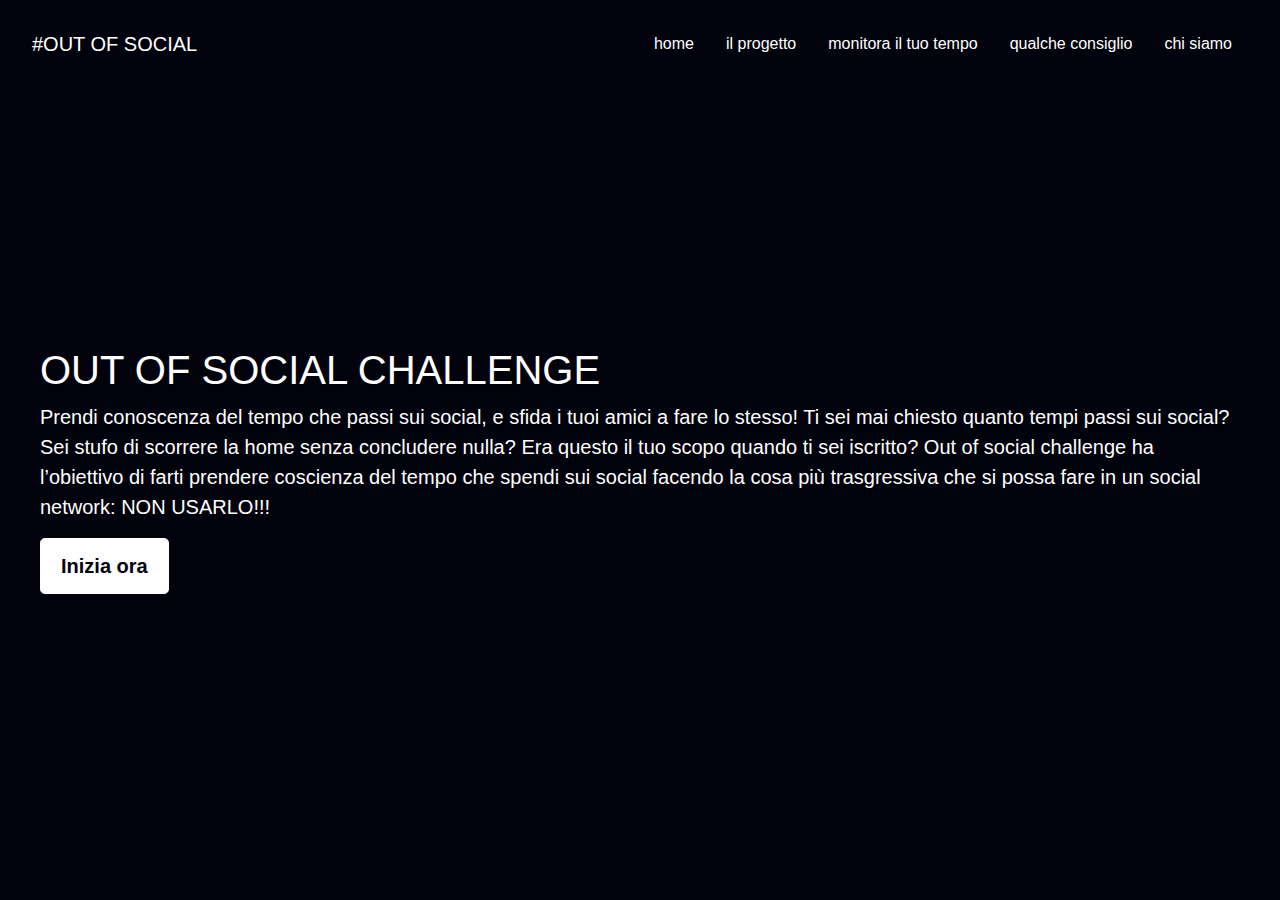
<file: index.html>
<!DOCTYPE html>
<html lang="en">

<head>
    <meta charset="UTF-8">
    <meta name="viewport" content="width=device-width, initial-scale=1.0">
    <meta http-equiv="X-UA-Compatible" content="ie=edge">
    <title>Document</title>
    <link rel="stylesheet" href="https://stackpath.bootstrapcdn.com/bootstrap/4.3.1/css/bootstrap.min.css"
        integrity="sha384-ggOyR0iXCbMQv3Xipma34MD+dH/1fQ784/j6cY/iJTQUOhcWr7x9JvoRxT2MZw1T" crossorigin="anonymous">
    <link rel="stylesheet" href="./css/cover-custom.css">
    <link rel="stylesheet" href="./css/navbar.css">
</head>




<body>
    <div class="d-flex w-100 h-100 p-3 flex-column">
        <header class="masthead mb-auto">

            <nav class="navbar">
                <a class="navbar-brand" href="#">#OUT OF SOCIAL</a>
                <ul class="nav justify-content-end scroll-me">
                    <li class="nav-item">
                        <a class="nav-link active" href="#">home</a>
                    </li>
                    <li class="nav-item">
                        <a class="nav-link" href="#">il progetto</a>
                    </li>
                    <li class="nav-item">
                        <a class="nav-link" href="#">monitora il tuo tempo</a>
                    </li>
                    <li class="nav-item">
                        <a class="nav-link" href="#">qualche consiglio</a>
                    </li>
                    <li class="nav-item">
                        <a class="nav-link" href="#">chi siamo</a>
                    </li>
                </ul>
            </nav>
        </header>

        <main role="main" class="inner cover mb-auto">
            <h1 class="cover-heading">OUT OF SOCIAL CHALLENGE</h1>
            <p class="lead">
                Prendi conoscenza del tempo che passi sui social, e sfida i tuoi amici a fare lo stesso!
                Ti sei mai chiesto quanto tempi passi sui social?
                Sei stufo di scorrere la home senza concludere nulla?
                Era questo il tuo scopo quando ti sei iscritto?
                Out of social challenge ha l’obiettivo di farti prendere coscienza del tempo che spendi sui social
                facendo la cosa più trasgressiva che si possa fare in un social network:
                NON USARLO!!!
            </p>
            <p class="lead">
                <a href="./html/form.html" class="btn btn-lg btn-secondary">Inizia ora</a>
            </p>
        </main>
    </div>




</body>


</html>
</file>
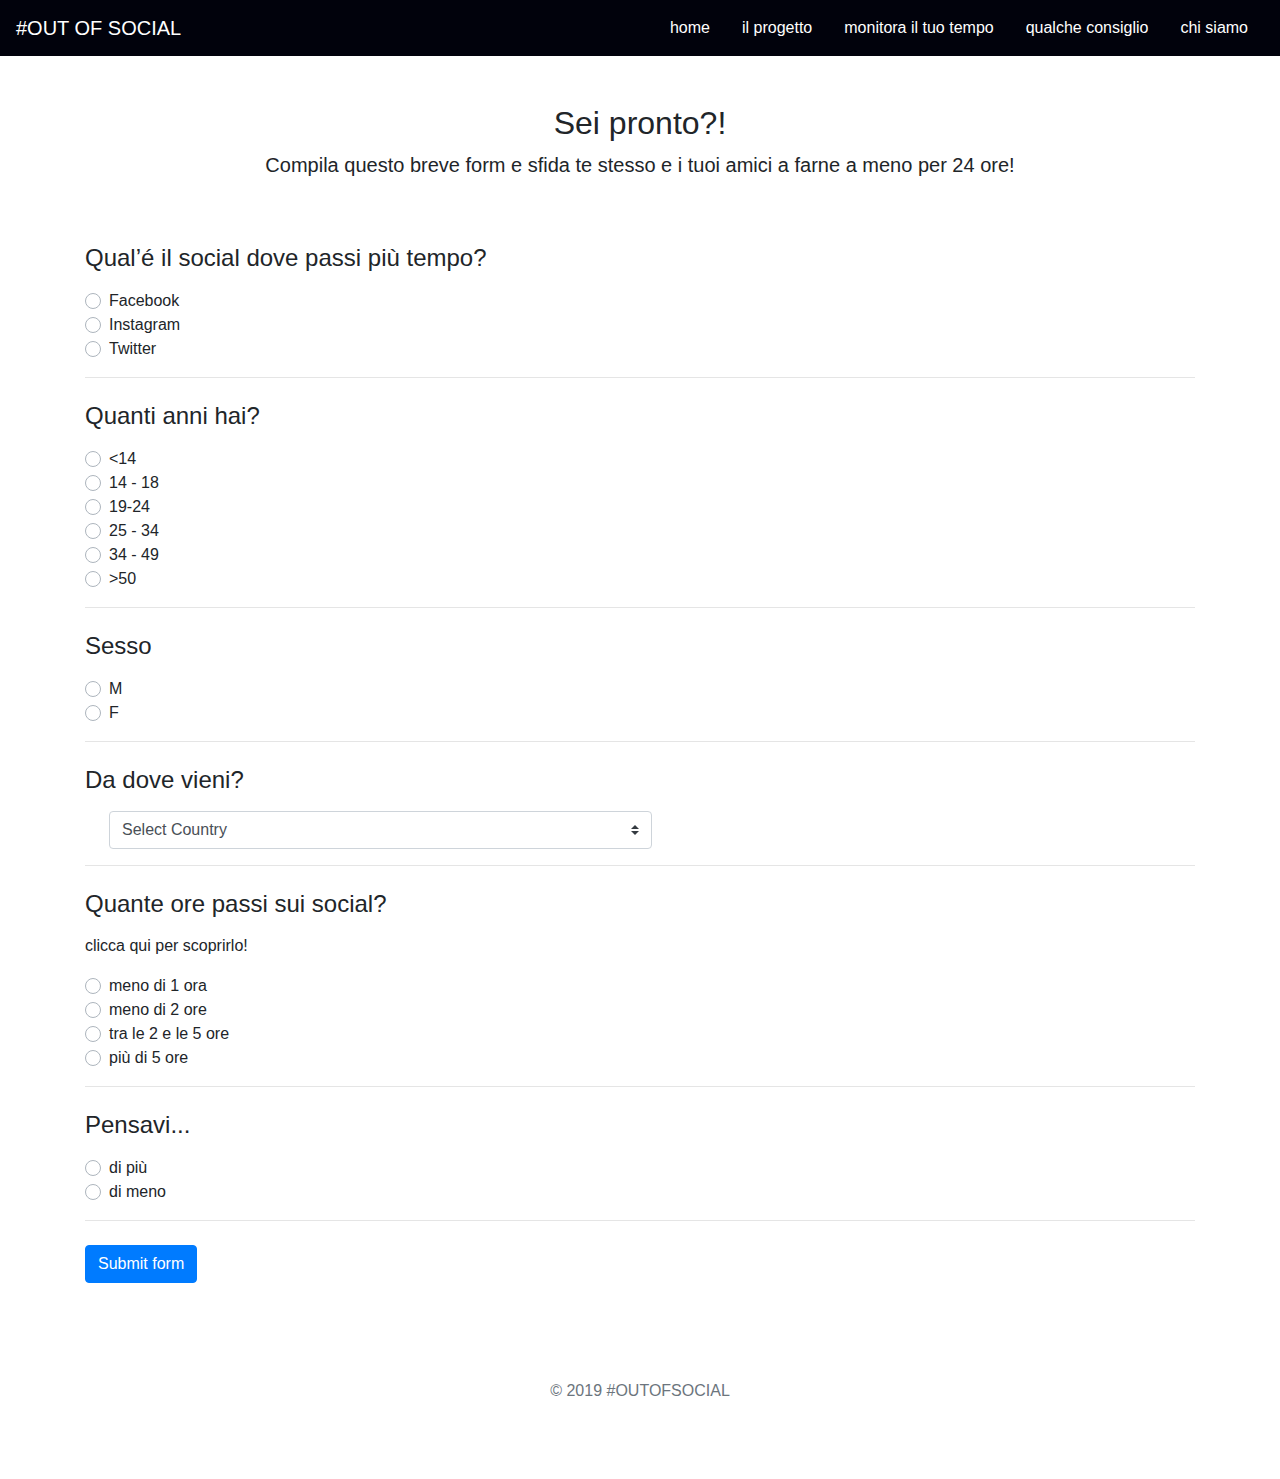
<file: html/form.html>
<!DOCTYPE html>
<html lang="en">

<head>
    <meta charset="UTF-8">
    <meta name="viewport" content="width=device-width, initial-scale=1.0">
    <meta http-equiv="X-UA-Compatible" content="ie=edge">
    <title>Document</title>
    <link rel="stylesheet" href="https://stackpath.bootstrapcdn.com/bootstrap/4.3.1/css/bootstrap.min.css"
        integrity="sha384-ggOyR0iXCbMQv3Xipma34MD+dH/1fQ784/j6cY/iJTQUOhcWr7x9JvoRxT2MZw1T" crossorigin="anonymous">
    <link rel="stylesheet" href="../css/navbar.css">
</head>

<body>
    <div class="d-flex w-100 h-100 flex-column ">

        <!--navbar-->
        <header class="masthead mb-auto">
            <nav class="navbar">
                <a class="navbar-brand" href="../index.html">#OUT OF SOCIAL</a>
                <ul class="nav justify-content-end scroll-me">
                    <li class="nav-item">
                        <a class="nav-link active" href="../index.html">home</a>
                    </li>
                    <li class="nav-item">
                        <a class="nav-link" href="#">il progetto</a>
                    </li>
                    <li class="nav-item">
                        <a class="nav-link" href="#">monitora il tuo tempo</a>
                    </li>
                    <li class="nav-item">
                        <a class="nav-link" href="#">qualche consiglio</a>
                    </li>
                    <li class="nav-item">
                        <a class="nav-link" href="#">chi siamo</a>
                    </li>
                </ul>
            </nav>
        </header>
    </div>

    <div class="container">
        <div class="py-5 text-center">
            <h2>Sei pronto?!</h2>
            <p class="lead">Compila questo breve form e sfida te stesso e i tuoi amici a farne a meno per 24 ore!
            </p>
        </div>

        <div class="row">

            <div class="col-md-12 ">
                <form>

                    <h4 class="mb-3">Qual’é il social dove passi più tempo?</h4>
                    <div class="d-block">
                        <div class="custom-control custom-radio">
                            <input id="Facebook" name="social" type="radio" class="custom-control-input" required>
                            <label class="custom-control-label" for="Facebook">Facebook</label>
                        </div>
                        <div class="custom-control custom-radio">
                            <input id="Instagram" name="social" type="radio" class="custom-control-input" required>
                            <label class="custom-control-label" for="Instagram">Instagram</label>
                        </div>
                        <div class="custom-control custom-radio">
                            <input id="Twitter" name="social" type="radio" class="custom-control-input" required>
                            <label class="custom-control-label" for="Twitter">Twitter</label>
                        </div>
                    </div>
                    <hr class="mb-4">

                    <h4 class="mb-3">Quanti anni hai?</h4>
                    <div class="d-block">
                        <div class="custom-control custom-radio">
                            <input id="1" name="age" type="radio" class="custom-control-input" required>
                            <label class="custom-control-label" for="1">&#60;14</label>
                        </div>
                        <div class="custom-control custom-radio">
                            <input id="2" name="age" type="radio" class="custom-control-input" required>
                            <label class="custom-control-label" for="2">14 - 18</label>
                        </div>
                        <div class="custom-control custom-radio">
                            <input id="3" name="age" type="radio" class="custom-control-input" required>
                            <label class="custom-control-label" for="3">19-24</label>
                        </div>
                        <div class="custom-control custom-radio">
                            <input id="4" name="age" type="radio" class="custom-control-input" required>
                            <label class="custom-control-label" for="4">25 - 34</label>
                        </div>
                        <div class="custom-control custom-radio">
                            <input id="4" name="age" type="radio" class="custom-control-input" required>
                            <label class="custom-control-label" for="4">34 - 49</label>
                        </div>
                        <div class="custom-control custom-radio">
                            <input id="3" name="age" type="radio" class="custom-control-input" required>
                            <label class="custom-control-label" for="3">&#62;50</label>
                        </div>
                    </div>
                    <hr class="mb-4">

                    <h4 class="mb-3">Sesso</h4>
                    <div class="d-block">
                        <div class="custom-control custom-radio">
                            <input id="Maschio" name="genere" type="radio" class="custom-control-input" required>
                            <label class="custom-control-label" for="Maschio">M</label>
                        </div>
                        <div class="custom-control custom-radio">
                            <input id="Femmina" name="genere" type="radio" class="custom-control-input" required>
                            <label class="custom-control-label" for="Femmina">F</label>
                        </div>
                    </div>
                    <hr class="mb-4">

                    <h4 class="mb-3">Da dove vieni?</h4>
                    <div class="d-block">
                        <div class="custom-control custom-radio">
                            <select class="custom-select d-block w-50" id="country" name="country"></select>
                        </div>
                    </div>
                    <hr class="mb-4">

                    <h4 class="mb-3">Quante ore passi sui social?</h4>
                    <p><a href="#" class="text-reset">clicca qui per scoprirlo!</a></p>
                    <div class="d-block">
                        <div class="custom-control custom-radio">
                            <input id="uno" name="time" type="radio" class="custom-control-input" required>
                            <label class="custom-control-label" for="uno">meno di 1 ora</label>
                        </div>
                        <div class="custom-control custom-radio">
                            <input id="due" name="time" type="radio" class="custom-control-input" required>
                            <label class="custom-control-label" for="due">meno di 2 ore</label>
                        </div>
                        <div class="custom-control custom-radio">
                            <input id="cinque" name="time" type="radio" class="custom-control-input" required>
                            <label class="custom-control-label" for="cinque">tra le 2 e le 5 ore</label>
                        </div>
                        <div class="custom-control custom-radio">
                            <input id="max" name="time" type="radio" class="custom-control-input" required>
                            <label class="custom-control-label" for="max">più di 5 ore</label>
                        </div>
                    </div>
                    <hr class="mb-4">

                    <h4 class="mb-3">Pensavi...</h4>
                    <div class="d-block">
                        <div class="custom-control custom-radio">
                            <input id="più" name="opinion" type="radio" class="custom-control-input" required>
                            <label class="custom-control-label" for="più">di più</label>
                        </div>
                        <div class="custom-control custom-radio">
                            <input id="meno" name="opinion" type="radio" class="custom-control-input" required>
                            <label class="custom-control-label" for="meno">di meno</label>
                        </div>
                    </div>
                    <hr class="mb-4">


                    <button class="btn btn-primary" type="submit">Submit form</button>
                </form>


            </div>
        </div>
    </div>

    <footer class="my-5 pt-5 text-muted text-center text-small">
        <p class="mb-1">© 2019 #OUTOFSOCIAL</p>
        <ul class="list-inline">
            <li class="list-inline-item"><a href="#">Privacy</a></li>
            <li class="list-inline-item"><a href="#">Terms</a></li>
            <li class="list-inline-item"><a href="#">Support</a></li>
        </ul>
    </footer>
    </div>



    <script src="../js/countries.js"></script>
    <script>
	populateCountries("country"); // first parameter is id of country drop-down and second parameter is id of state drop-down
    </script>
</body>

</html>
</file>
<file: css/cover-custom.css>
/*
 * Base structure
 */

html,
body {
  height: 100%;
  background-color: rgb(1, 2, 12);
}

body {
  display: -ms-flexbox;
  display: flex;
  color: #fff;
  text-shadow: 0 .05rem .1rem rgba(0, 0, 0, .5);
  /* box-shadow: inset 0 0 5rem rgba(0, 0, 0, .5); */
}

/*
 * Cover
 */
.cover {
  padding: 0 1.5rem;
}
.cover .btn-lg {
  padding: .75rem 1.25rem;
  font-weight: 700;
}
</file>
<file: css/navbar.css>
/*
 * Globals
 */

/* Links */
a,
a:focus,
a:hover {
  color: #fff;
}

/* Custom default button */
.btn-secondary,
.btn-secondary:hover,
.btn-secondary:focus {
  color: rgb(1, 2, 12);
  text-shadow: none; /* Prevent inheritance from `body` */
  background-color: #fff;
  border: .05rem solid #fff;
}




/*
 * Header
 */
.masthead {
  margin-bottom: 2rem;
}

.masthead-brand {
  margin-bottom: 0;
}

.nav-masthead .nav-link {
  padding: .25rem 0;
  font-weight: 700;
  color: rgb(1, 2, 12);
  background-color: transparent;
  border-bottom: .25rem solid transparent;
}

.nav-masthead .nav-link:hover,
.nav-masthead .nav-link:focus {
  border-bottom-color: rgb(1, 2, 12);
}

.nav-masthead .nav-link + .nav-link {
  margin-left: 1rem;
}

.nav-masthead .active {
  color: black;
  border-bottom-color: #fff;
}

.scroll-me{
  display: -webkit-box;
    overflow-x: scroll;
}

.scroll-me::-webkit-scrollbar { 
  display: none; 
}

.navbar{
  background-color: rgb(1, 2, 12);
}

@media (min-width: 48em) {
  .masthead-brand {
    float: left;
  }
  .nav-masthead {
    float: right;
  }
}
</file>
